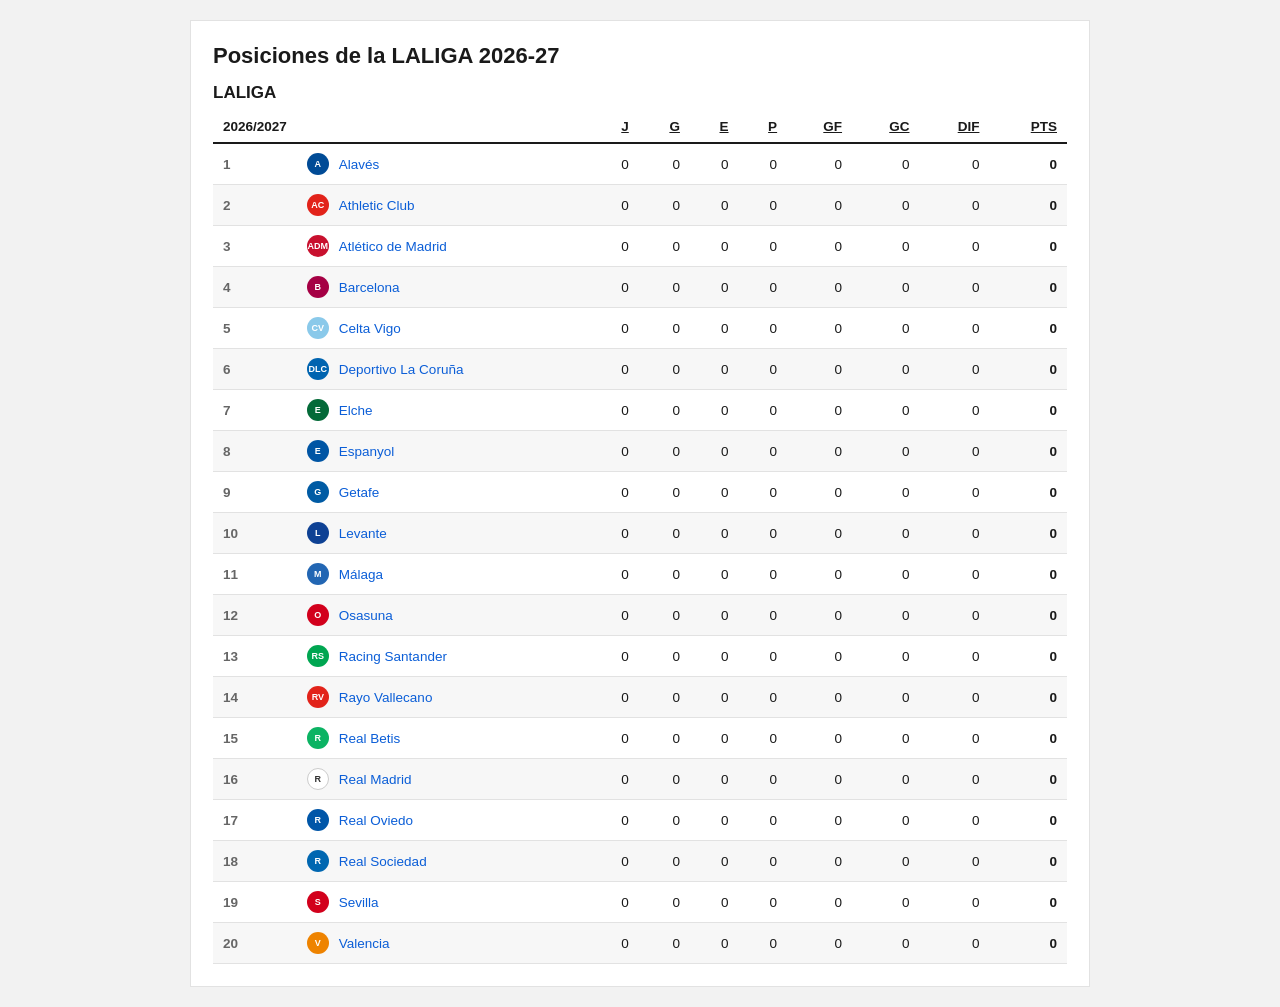
<file: Football/index.html>
<!DOCTYPE html>
<html lang="es">
<head>
  <meta charset="UTF-8">
  <meta name="viewport" content="width=device-width, initial-scale=1.0">
  <title>Posiciones LaLiga</title>
  <link rel="stylesheet" href="style.css">
</head>
<body>
  <div id="root"></div>
  <script src="app.js"></script>
</body>
</html>
</file>
<file: Football/style.css>
:root{
  --espn-red:#C8102E;
  --text-dark:#1a1a1a;
  --text-gray:#666;
  --border-gray:#e2e2e2;
  --row-alt:#f7f7f7;
  --link-blue:#0b5ed7;
}
*{box-sizing:border-box;margin:0;padding:0;}
body{font-family:Helvetica,Arial,sans-serif;background:#f2f2f2;color:var(--text-dark);}
a{color:var(--link-blue);text-decoration:none;}
a:hover{text-decoration:underline;}

.main-panel{background:#fff;border:1px solid var(--border-gray);padding:22px;max-width:900px;margin:20px auto;}
h1.title{font-size:22px;font-weight:800;margin-bottom:14px;}
h2.league-name{font-size:17px;font-weight:800;margin-bottom:8px;}

table{width:100%;border-collapse:collapse;font-size:13.5px;}
thead th{text-align:right;font-weight:700;padding:8px 10px;border-bottom:2px solid var(--text-dark);cursor:pointer;user-select:none;white-space:nowrap;}
thead th:first-child, thead th:nth-child(2){text-align:left;}
thead th.sorted{color:var(--espn-red);}

tbody tr{border-bottom:1px solid var(--border-gray);}
tbody tr:nth-child(even){background:var(--row-alt);}
tbody tr:hover{background:#eef4fb;}
tbody td{padding:9px 10px;text-align:right;white-space:nowrap;}
tbody td:first-child{text-align:left;color:var(--text-gray);font-weight:600;width:26px;}
tbody td.team-cell{text-align:left;display:flex;align-items:center;gap:10px;}
.crest{width:22px;height:22px;border-radius:50%;flex:0 0 auto;display:inline-flex;align-items:center;justify-content:center;font-size:9px;font-weight:800;color:#fff;}
tbody td.pts{font-weight:800;}
</file>
